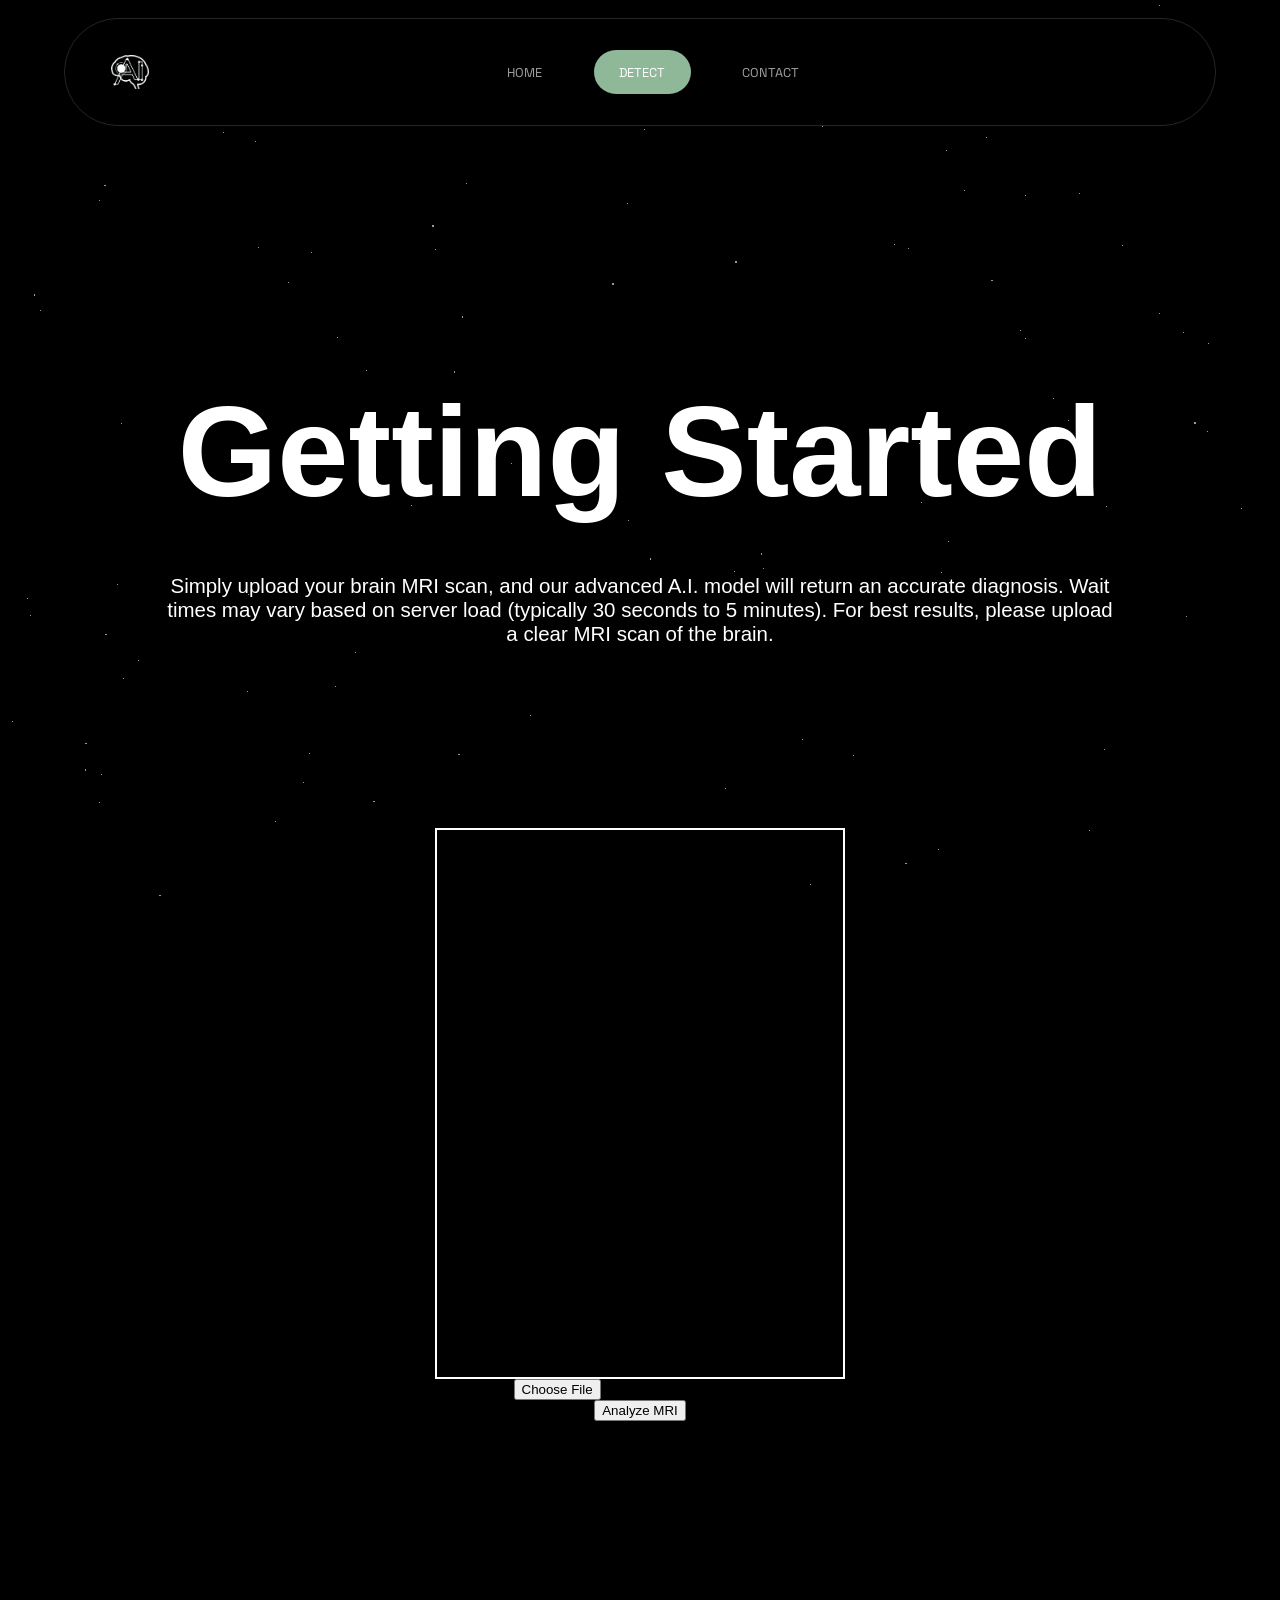
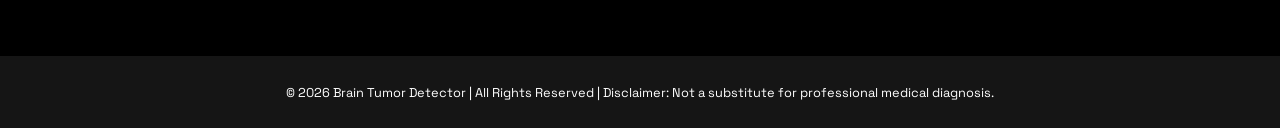
<file: detect.html>
<!DOCTYPE html>
<html>
<head>
    <title>brAIn - Detecting brain tumors with precision, powered by A.I.</title>
    <meta name="description" content="Free Brain Tumor Detector">
    <meta name="author" content="Nathan Tuan">

    <meta charset="UTF-8">
    <meta name="viewport" content="width=device-width, initial-scale=1.0">
    <link rel="stylesheet" href="detectnavstyles.css">
    <link rel="stylesheet" href="detectstyles.css">
    <link rel="stylesheet" href="scrollbarstyles.css">

    <!--Google Fonts-->
    <link rel="preconnect" href="https://fonts.gstatic.com" crossorigin>
    <link href="https://fonts.googleapis.com/css2?family=IBM+Plex+Sans:ital,wght@0,100..700;1,100..700&display=swap" rel="stylesheet">
    
    <link rel="preconnect" href="https://fonts.googleapis.com">
    <link rel="preconnect" href="https://fonts.gstatic.com" crossorigin>
    <link href="https://fonts.googleapis.com/css2?family=IBM+Plex+Sans:ital,wght@0,100..700;1,100..700&family=Space+Grotesk:wght@300..700&display=swap" rel="stylesheet">
    
    <link rel="preconnect" href="https://fonts.googleapis.com">
    <link rel="preconnect" href="https://fonts.gstatic.com" crossorigin>
    <link href="https://fonts.googleapis.com/css2?family=IBM+Plex+Sans:ital,wght@0,100..700;1,100..700&family=Oxanium:wght@200..800&family=Space+Grotesk:wght@300..700&display=swap" rel="stylesheet">
    <!--favicon-->
    <link rel="icon" href="Favicon.png">
</head>

<body>
    <div class="sliders">
        <div class="left-slider"></div>
        <div class="right-slider"></div>
    </div>
    <nav class="navbar">
        <ul>
            <li class="logo-container">
                <img src="Favicon.png" class="logo">
                <!--<p>brA.I.nTD</p>-->
            </li>
            <li><a href="index.html">HOME</a></li>
            <li><a href="detect.html" class="detect-nav-button">DETECT</a></li>
            <li><a href="contact.html">CONTACT</a></li>
        </ul>
    </nav>
    <div class="star-layer"></div>
    <div class="main-content">
        <div class="possible-line">
            <h1>Getting Started</h1>
            <p> Simply upload your brain MRI scan, and our advanced A.I. model will return an accurate diagnosis. 
                Wait times may vary based on server load (typically 30 seconds to 5 minutes). For best results, please upload a clear MRI scan of the brain.
            </p>
        </div>
        <div class="upload-section">
            <div class="image-display">
                <img id="preview" style="display:none;">
                <canvas id="overlay"></canvas>
            </div>
            <input type="file" id="myFile" accept="image/*">
            <button id="analyze-button">Analyze MRI</button>

            <div id="resultText"></div>
        </div>
    </div>


    <footer>
        <p>&copy; 2026 Brain Tumor Detector | All Rights Reserved | Disclaimer: Not a substitute for professional medical diagnosis.</p>
    </footer>


    <script>
        // star-background generation
        const starCount = 100;
        const starLayer = document.querySelector(".star-layer");

        for (let i = 0; i < starCount; i++) {
            const star = document.createElement("div");
            star.classList.add("star");

            star.style.left = Math.random() * 100 + "vw";
            star.style.top = Math.random() * 100 + "vh";

            // random size for depth
            const size = Math.random() + 0.5;
            star.style.width = size + "px";
            star.style.height = size + "px";

            // random twinkle delay so they don't sync
            star.style.animationDelay = Math.random() * 3 + "s";

            starLayer.appendChild(star);
        }


        // removing starter sliders
        window.addEventListener("load", () => {
            const sliders = document.getElementById("sliders");

            setTimeout(() => {
                sliders.remove();
                document.body.style.overflow = "auto";
            }, 1100);
         });
    </script>
    <script src="app.js"></script>
</body>
</html>
</file>
<file: detectnavstyles.css>
:root {
  --soft-color: rgb(159, 159, 159);
  --accent-color: /*rgb(159, 72, 184);*/#8EB897;
  --deep-accent-color: #5B7553;
  --soft-border-color: #151515;
  --medium-border-color: #252525;
}

* {
    box-sizing: border-box;
}

html{
    scroll-behavior: smooth;
    overflow-x:hidden;
}

body{
    margin: 0;
    padding: 0;
    display:flex;
    flex-direction:column;
    align-items: center;
    font-family: "Space Grotesk", sans-serif;
    background-color: #000000;
    overflow-x: hidden;
}

.star {
    position: fixed;
    width: 1px;
    height: 1px;
    background: white;
    opacity: 0.6;
    animation: twinkle 3s infinite;
    z-index: -1;

}

@keyframes twinkle {
    0%, 100% { opacity: 0.3; }
    50% { opacity: 1; }
}



.navbar{
    width: 90%;
    height: 12vh;
    background-color: #000000;
    overflow: hidden;

    display: flex;
    flex-direction: column;
    justify-content:center;
    align-items: center;
    border-radius: 999px;
    border-style: solid;
    border-width: 1px;
    border-color: var(--medium-border-color);
    position: relative;
    z-index:1;
    margin:none;
    margin-top: 2vh;

    animation: expand 1.2s ease-out;
    animation-fill-mode: backwards;
    animation-delay:0.3s;
}


@keyframes expand {
    from {
        opacity: 0;
        transform: scaleX(0.1);
    }

    to {
        opacity: 1;
        transform: scaleX(1);
    }
}

.navbar ul {
    list-style-type: none;
    width:100%;
    margin: 0;
    padding: 0 20px;
    display: flex;
    flex-direction: row;
    align-items: center;
    /*background-color: #cb7777;*/
    gap: clamp(5px, 1vw, 60px);
}


.logo-container {
    display: flex;
    align-items: center;
    gap: clamp(5px, 1vw, 10px);
}

.navbar ul li img {
    width: clamp(10px, 3vw, 40px);
    height:auto;
    margin-left:2vw;
    margin-right: 25vw;
}

.navbar ul li p{
    color:white;
    font-size: clamp(10px, 1.25vw, 20px);
    padding-right: 20vw;
    font-weight: 600;
}


.navbar ul li a {
    color: var(--soft-color);
    text-decoration: none;
    font-size: clamp(5px, 1vw, 20px);
    position: relative;
    display: flex;
    overflow:hidden;
    background: rgb(0, 0, 0);
    transition: background 0.3s ease;
    padding:1.5vh 2vw;
    border-radius: 999px;
    z-index:1
}

.navbar ul li a:hover {
    /*background:white;
    scale:1.1;*/
    color: black;
}

.navbar ul li a.detect-nav-button {
    background: var(--accent-color);
    color: white;
    margin-right: 1vw;
    margin-left:1vw;
    opacity:1;
}

.navbar ul li a.detect-nav-button:hover {
    color: black;
    /* scale:1.1;*/
}

.navbar ul li a::before {
    content: "";
    position: absolute;
    inset: 0;
    top: 0;
    left: 0;


    transform: scaleX(0);
    height: 100%;

    background: rgb(255, 255, 255);
    transition: transform 0.4s ease;
    border-radius:999px;
    z-index: -1;
    transform-origin: center;
}

.navbar ul li a:hover::before {
    transform: scaleX(1);
}


.star-layer {
    position: fixed;
    inset: 0;
    z-index: 0;
    pointer-events: none;
}



.sliders {
    position: fixed;
    width: 100%;
    height: 100%;
    display: flex;
    z-index: 10;
    pointer-events:none;
    inset:0;
}



/* both panels */
.sliders .left-slider,
.sliders .right-slider {
    width: 50%;
    height: 100%;
    background: #222c24;
    opacity: 0.4;
    animation-duration: 1s;
    animation-timing-function: ease-out;
    animation-fill-mode: forwards;
    border-style: solid;
    border-width: 4px;
    border-color: #8EB897;
}

/* directions */
.sliders .left-slider {
    animation-name: slideLeft;
}

.sliders .right-slider {
    animation-name: slideRight;
}

/* animations */
@keyframes slideLeft {
    from { transform: translateX(0); }
    to   { transform: translateX(-110%); }
}

@keyframes slideRight {
    from { transform: translateX(0); }
    to   { transform: translateX(110%); }
}



@keyframes zoomIn {

    0% { background-size: 150%; }
    100% { background-size: 100%; }
}
</file>
<file: detectstyles.css>
.main-content{
    margin:0;
    padding:0;
    display:flex;
    flex-direction: column;
    align-items: center;
    background-color:#000000;
    height:170vh;
    width:100%;
    overflow:hidden;

   
}


.possible-line{
    /*
    position:absolute;
    top:40vh;
    */
    margin-top:10vh;
    padding:0;
    width:75%;
    height:40%;
    background-color:transparent;
    z-index: 1;
    display:flex;
    flex-direction:column;
    align-items:center;
    justify-content: center;
    text-align:center;
    font-family: "Times-New-Roman", sans-serif;
    gap:8%;
    
    animation: expand 1.2s ease-out;
    animation-fill-mode: backwards;
    animation-delay:0.3s;
}

@keyframes expand {
    from {
        opacity: 0;
        transform: scale(0.1);
    }

    to {
        opacity: 1;
        transform: scale(1);
    }
}

.possible-line h1{
    animation: pulseGlow 2s infinite 1.2s;
    font-size: clamp(20px, 10vw, 200px);
    color: white;
    margin:0;
    
}

.possible-line h2{
    font-size: clamp(16px, 2vw, 32px);
    color:#ffffff;
    margin-top:0;
}

.possible-line p{
    font-size: clamp(5px, 1.6vw, 50px);
    /*color: rgb(159, 159, 159);*/
    color:white;
    margin-top: 0vh;
}

@keyframes pulseGlow {
    0%, 100% {
        text-shadow: 0 0 10px rgba(255,255,255,0.2);
    }

    50% {
        text-shadow: 0 0 25px rgba(255,255,255,0.6);
    }
}

.upload-section {
    background-color: transparent;
    width:clamp(280px, 40%, 700px);
    height:40%;
    display:flex;
    flex-direction: column;
    align-items: center;
}

.image-display {
    height:90%;
    width:80%;
    border-style: solid;
    border-width: 2px;
    border-color: #ffffff;
    position: relative;
    display: flex;
    align-items: center;
    justify-content: center;
    overflow: hidden;
}

#preview {
    display: flex;
    align-items:center;
    justify-content:center;
    width:clamp(280px, 100%, 640px);
    height:auto;
    object-fit:contain;
}

#overlay {
    position: absolute;
    left: 0;
    top: 0;
    pointer-events: none;
    background-color: transparent;
    height:100%;
    width: 100%;
}


@keyframes loadIn {
    from {
        opacity: 0;
        transform: translateY(30vh);
    }

    to {
        opacity: 1;
        transform: translateY(0);
    }
}


footer {
  background-color: #151515;
  color: white;
  text-align: center;
  margin:0;
  padding:0;
  height:8vh;
  width: 100%;
  display: flex;
  justify-content: center;
  align-items: center;
}

footer p{
    font-family: "space grotesk", sans-serif;
    font-size: clamp(5px, 1vw, 20px);
}
</file>
<file: scrollbarstyles.css>
::-webkit-scrollbar {
    width: 5px;
}

::-webkit-scrollbar-track {
    background: #111;
}

::-webkit-scrollbar-thumb {
    background: rgb(159, 72, 184);
    border-radius: 10px;

     box-shadow:
        0 0 5px rgb(218, 99, 250),
        0 0 10px rgb(218, 99, 250),
        0 0 25px rgb(218, 99, 250);
    border: 2px solid #050505;
}

::-webkit-scrollbar-thumb:hover {
    background: #ffffff;
    box-shadow:
        0 0 5px #ffffff,
        0 0 10px #ffffff,
        0 0 25px #ffffff;
}
</file>
